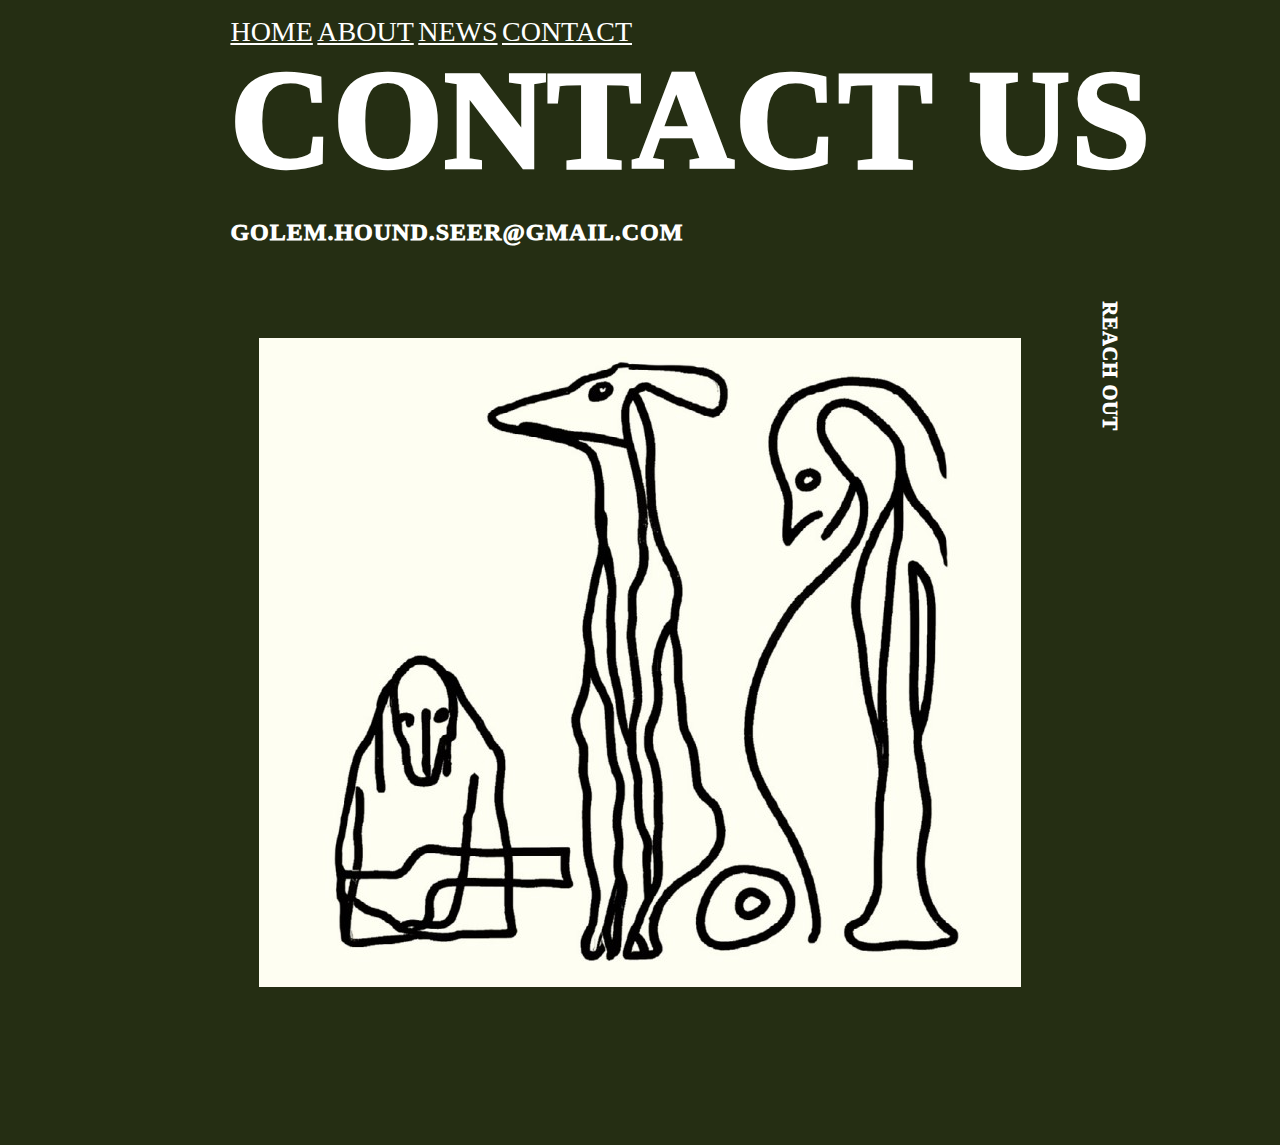
<file: contact/index.html>
<!DOCTYPE html>
<html>
<head>
  <title>The Golem, The Hound, The Seer: Contact</title>
  <link rel="stylesheet" type="text/css" href="assets/css/style.css">
</head>
<body>
  <div class="max-container">
    <!-- Navigation Bar -->
  <nav id="navbar">
    <div class="container">
      <ul>
        <li><a href="index.html">Home</a></li>
        <li><a href="#">About</a></li>
        <li><a href="#">News</a></li>
        <li><a href="*contact\index.html">Contact</a></li>
      </ul>
    </div>
  </nav>
  <!-- Main Header -->
  <header id="main-header">
  <div class="container">
    <h1>
      <span>Contact Us</span>
      <span class="subtitle-span">golem.hound.seer@gmail.com</span>
      <span class="special-span">Reach Out</span>
    </h1>
  </div>
</header>
  <!-- Image --> 
  <div class="image-container" contenteditable>
    <img src="images/main_cover.jpg" alt="Main Page Image">
  </div>
  </div>
  <!-- SVG --> 
  <svg xmlns="http://www.w3.org/2000/svg" version="1.1">
  <defs>
    <filter id="squiggly-0">
      <feTurbulence id="turbulence" baseFrequency="0.02" numOctaves="3" result="noise" seed="0"/>
      <feDisplacementMap id="displacement" in="SourceGraphic" in2="noise" scale="6" />
    </filter>
    <filter id="squiggly-1">
      <feTurbulence id="turbulence" baseFrequency="0.02" numOctaves="3" result="noise" seed="1"/>
    <feDisplacementMap in="SourceGraphic" in2="noise" scale="8" />
    </filter>
    
    <filter id="squiggly-2">
      <feTurbulence id="turbulence" baseFrequency="0.02" numOctaves="3" result="noise" seed="2"/>
    <feDisplacementMap in="SourceGraphic" in2="noise" scale="6" />
    </filter>
    <filter id="squiggly-3">
      <feTurbulence id="turbulence" baseFrequency="0.02" numOctaves="3" result="noise" seed="3"/>
<feDisplacementMap in="SourceGraphic" in2="noise" scale="8" />
   </filter>
    
    <filter id="squiggly-4">
      <feTurbulence id="turbulence" baseFrequency="0.02" numOctaves="3" result="noise" seed="4"/>
<feDisplacementMap in="SourceGraphic" in2="noise" scale="6" />
    </filter>
  </defs> 
</svg>
</body>
</html>
</file>
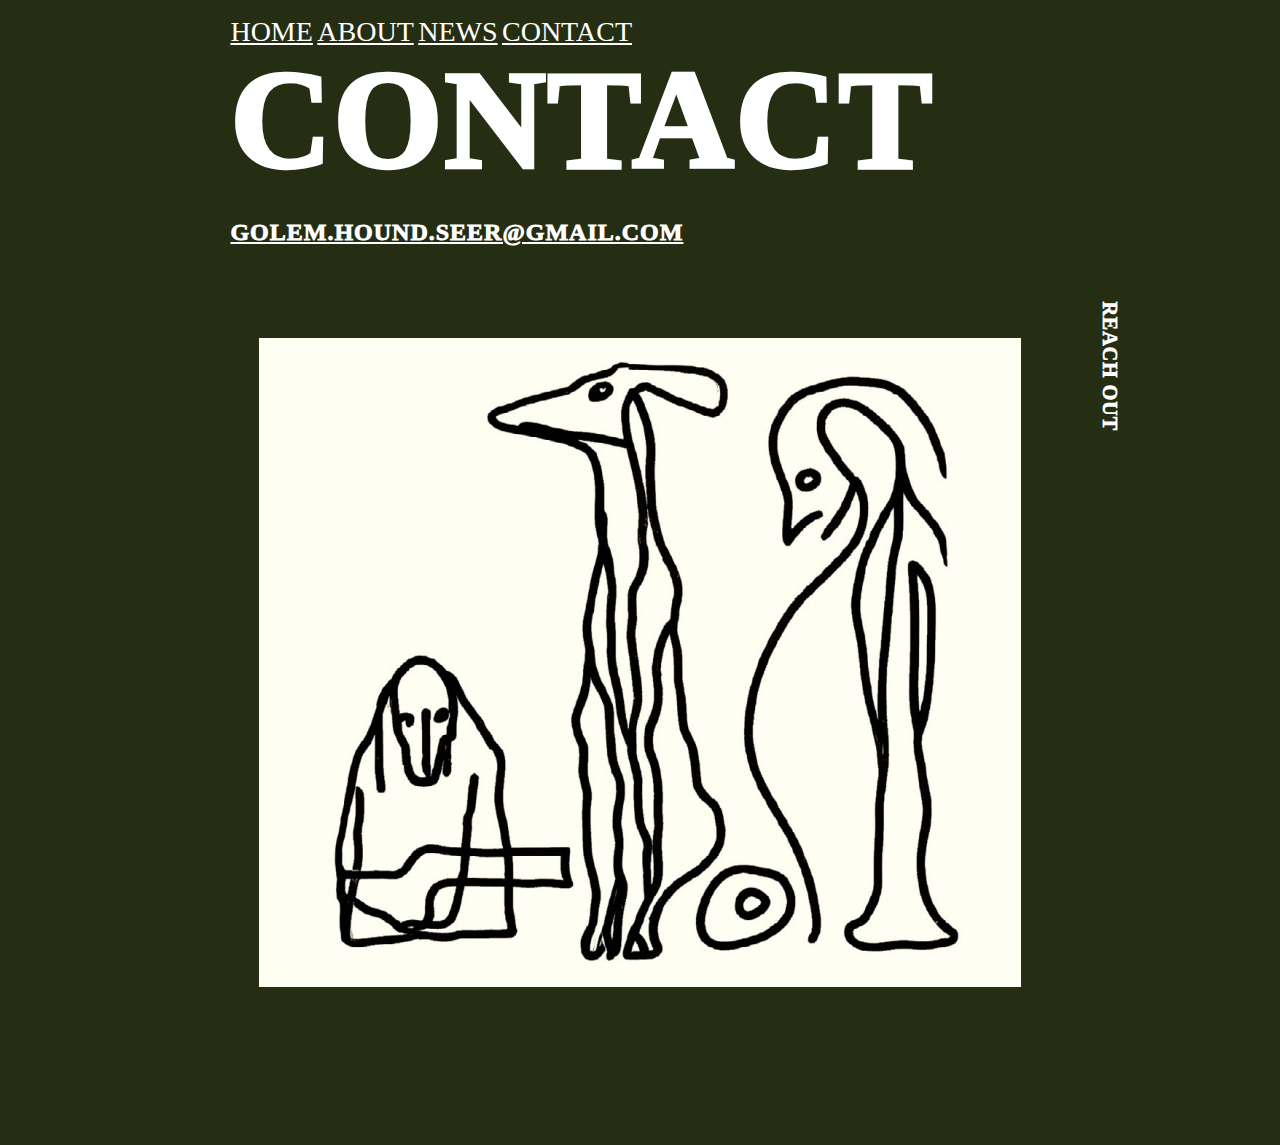
<file: contact/contact.html>
<!DOCTYPE html>
<html>
<head>
  <title>The Golem, The Hound, The Seer: Contact</title>
  <link rel="stylesheet" type="text/css" href="assets/css/style.css">
</head>
<body>
  <div class="max-container">
    <!-- Navigation Bar -->
  <nav id="navbar">
    <div class="container">
      <ul>
        <li><a href="../index.html">Home</a></li>
        <li><a href="../about/about.html">About</a></li>
        <li><a href="../news/news.html">News</a></li>
        <li><a href="contact.html">Contact</a></li>
      </ul>
    </div>
  </nav>
  <!-- Main Header -->
  <header id="main-header">
  <div class="container">
    <h1>
      <span>Contact</span>
      <span class="subtitle-span"><a href="mailto:golem.hound.seer@gmail.com" style="color: white;">golem.hound.seer@gmail.com</a></span>
      <span class="special-span">Reach Out</span>
    </h1>
  </div>
</header>
  <!-- Image --> 
  <div class="image-container" contenteditable>
    <img src="images/main_cover.jpg" alt="Main Page Image">
  </div>
  </div>
  <!-- SVG --> 
  <svg xmlns="http://www.w3.org/2000/svg" version="1.1">
  <defs>
    <filter id="squiggly-0">
      <feTurbulence id="turbulence" baseFrequency="0.02" numOctaves="3" result="noise" seed="0"/>
      <feDisplacementMap id="displacement" in="SourceGraphic" in2="noise" scale="6" />
    </filter>
    <filter id="squiggly-1">
      <feTurbulence id="turbulence" baseFrequency="0.02" numOctaves="3" result="noise" seed="1"/>
    <feDisplacementMap in="SourceGraphic" in2="noise" scale="8" />
    </filter>
    
    <filter id="squiggly-2">
      <feTurbulence id="turbulence" baseFrequency="0.02" numOctaves="3" result="noise" seed="2"/>
    <feDisplacementMap in="SourceGraphic" in2="noise" scale="6" />
    </filter>
    <filter id="squiggly-3">
      <feTurbulence id="turbulence" baseFrequency="0.02" numOctaves="3" result="noise" seed="3"/>
<feDisplacementMap in="SourceGraphic" in2="noise" scale="8" />
   </filter>
    
    <filter id="squiggly-4">
      <feTurbulence id="turbulence" baseFrequency="0.02" numOctaves="3" result="noise" seed="4"/>
<feDisplacementMap in="SourceGraphic" in2="noise" scale="6" />
    </filter>
  </defs> 
</svg>
</body>
</html>
</file>
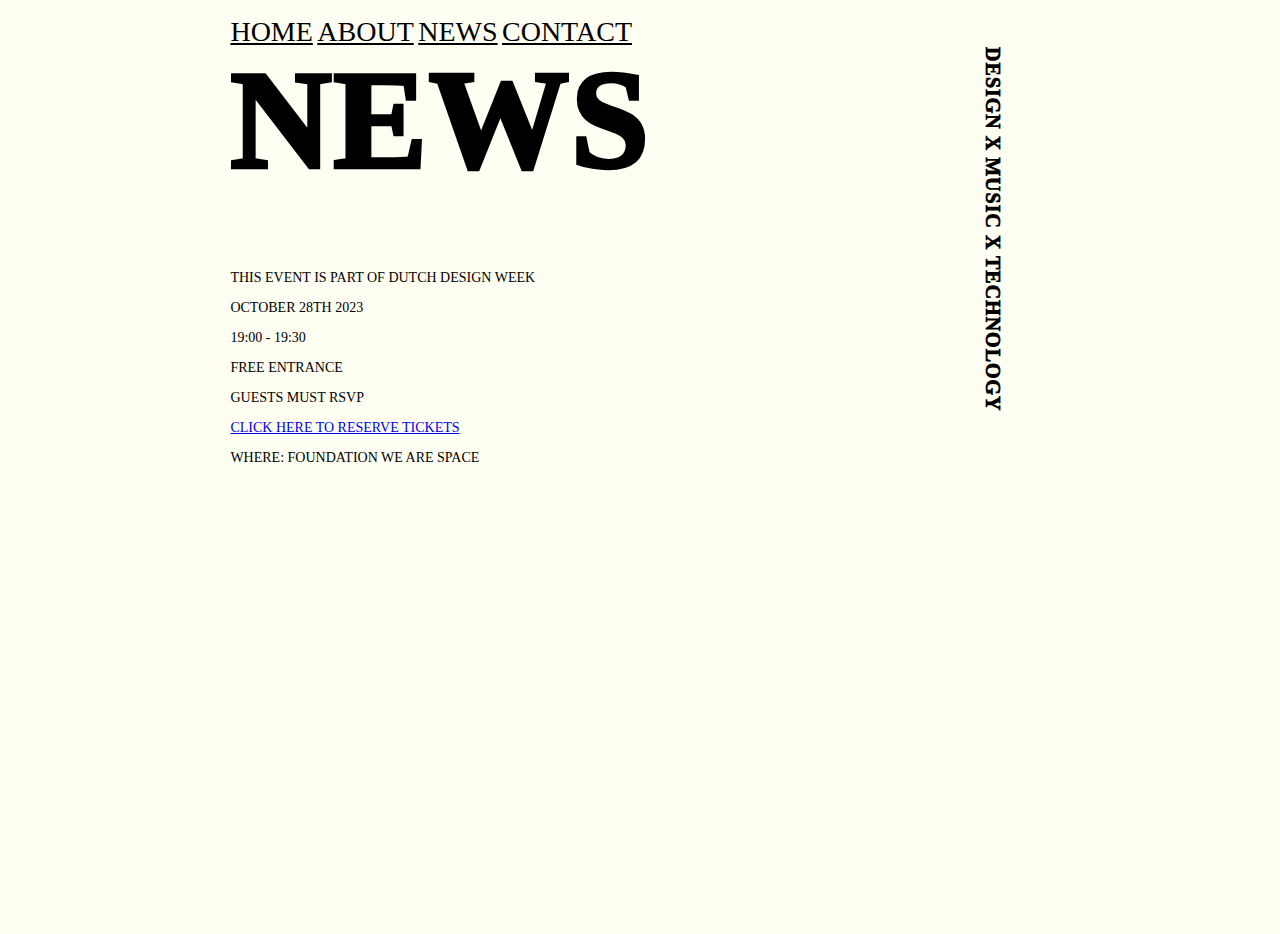
<file: news/news.html>
<!DOCTYPE html>
<html>
<head>
  <title>The Golem, The Hound, The Seer: News</title>
  <link rel="stylesheet" type="text/css" href="assets/css/style.css">
</head>
<body>
  <div class="max-container">
    <!-- Navigation Bar -->
  <nav id="navbar">
    <div class="container">
      <ul>
        <li><a href="../index.html">Home</a></li>
        <li><a href="../about/about.html">About</a></li>
        <li><a href="news.html">News</a></li>
        <li><a href="../contact/contact.html">Contact</a></li>
      </ul>
    </div>
  </nav>
  <!-- Main Header -->
  <header id="main-header">
  <div class="container">
    <h1>
      <span>News</span>
      <!-- <span class="subtitle-span">Coming soon...</span> -->
      <span class="special-span">Design X Music X Technology</span>
    </h1>
  </br>
    <!-- DIV Text about news --> 
    <div class="news-container" contenteditable>
      <p>
        This event is part of Dutch Design Week
      </p>
      <p>
        October 28th 2023
      </p>
      <p>
        19:00 - 19:30
      </p>
      <p>
        Free Entrance
      </p>
      <p>
        Guests must RSVP
      </p>
      <p>
        <a href="https://www.eventbrite.nl/e/tickets-the-golem-the-hound-the-seer-739276916157?aff=oddtdtcreator">Click here to reserve tickets</a>
      </p>
      <p>
        Where: Foundation We Are Space
      </p>
      <iframe src="https://www.google.com/maps/embed?pb=!1m18!1m12!1m3!1d70288.68949877039!2d5.401230301097656!3d51.49075048435148!2m3!1f0!2f0!3f0!3m2!1i1024!2i768!4f13.1!3m3!1m2!1s0x47c6d91e965ce5a5%3A0x3a8c0b78e70dff15!2sFoundation%20We%20Are!5e0!3m2!1sen!2snl!4v1696970748522!5m2!1sen!2snl" width="600" height="450" style="border:0;" allowfullscreen="" loading="lazy" referrerpolicy="no-referrer-when-downgrade"></iframe>
    </div>
  </div>


</header>
</div>
</body>
</html>
</file>
<file: contact/assets/css/style.css>
body {
    background-color: #252e13;
    font-family: 'Source Code Pro', Arial, Helvetica;
    margin: 0;
  }
  
  .max-container {
    max-width: 1024px;
    margin: auto;
  }
  
  .container {
    width: 80%;
    margin: 5vh auto;
    position: relative;
    margin-top: 0;
    margin-bottom: 0;
  
  }
  
  #navbar{
    text-align: auto;
  }
  
  #navbar ul {
    padding: 0;
    list-style: none;
  }
  
  #navbar li {
    display: inline-flex;
  }
  
  #navbar a {
    font-family: 'Source Code Pro';
    color: white;
    text-transform: uppercase;
    font-size: 28px;
  }
  
  #main-header {
    font-family: 'Source Code Pro';
    color: white;
    text-align: left;
    text-transform: uppercase;
    font-size: 70px;
    display: flex;
    flex-wrap: wrap;
    /* flex-direction: column; */
  }
  
  #main-header h1 {
    margin: 0;
    padding: 0;
    font-weight: 1000;
    letter-spacing: 2px;
    /* word-spacing: -40px;  */
    line-height: 0.8em; 
    /* line-height: 1.2em; */
  }
  
  #main-header h1 span {
    /* display: inline-block; */
    display: block;
    white-space: nowrap;
  }
  
  
  #main-header h1 span.special-span {
    position: absolute;
    transform-origin: top-right;
    font-size: 20px;
    letter-spacing: 1px;
    word-spacing:  0px;
    top:0;
    right:0;
    transform: rotate(90deg) translateY(-112%) translateX(190%);
  }  
  
  #main-header h1 span.subtitle-span {   /* Need to configue; */
    position: center;
    font-size: 24px;
    letter-spacing: 1px;
    word-spacing:  0px;
    top:0;
    right:0;
  }  
  
  .image-container {
    text-align: center;
    margin-top: 50px;
  }
  
  .image-container img {
    max-width: 100%;
    height: auto;
  }
  
  .image-container {
    -webkit-animation: squiggly-anim 0.34s linear infinite;
            animation: squiggly-anim 0.34s linear infinite;
  }
  
  @keyframes squiggly-anim {
    0% {
      filter: url("#squiggly-0");
    }
    25% {
      filter: url("#squiggly-1");
    }
    50% {
      filter: url("#squiggly-2");
    }
    75% {
      filter: url("#squiggly-3");
    }
    100% {
      filter: url("#squiggly-4");
    }
  }
  
  /* Add a media query for screens with a maximum width of 600px (adjust the value as needed) */
  @media screen and (max-width: 600px) {
    .container {
      width: 100%; /* Adjust the container width to fill the entire viewport */
    }
  
    #navbar {
      text-align: center; /* Center align the navigation links */
    }
  
    #navbar a {
      font-size: 24px; /* Adjust the font size of navigation links */
    }
  
    #main-header {
      text-align: center; /* Center align the main header */
    }
  
    #main-header h1 {
      font-size: 48px; /* Adjust the font size for smaller screens */
      line-height: 1.2em; /* Adjust the line height for better readability */
      /* word-spacing: 10px; */ /* Reset the word spacing */
    }
  
    #main-header h1 span.special-span {
      display: none; /* Hide the special span element on smaller screens */
    }
  
    .image-container {
      margin-top: 30px; /* Adjust the margin for smaller screens */
    }
  }
  
  @media screen and (max-width: 480px) {
    #main-header h1 {
      /* word-spacing: 10px; */ /* Adjust the value to your liking */
    }
  }
</file>
<file: news/assets/css/style.css>
body {
    background-color: #FFFEF2;
    font-family: 'Source Code Pro', Arial, Helvetica;
    margin: 0;
  }
  
  .max-container {
    max-width: 1024px;
    margin: auto;
  }
  
  .container {
    width: 80%;
    margin: 5vh auto;
    position: relative;
    margin-top: 0;
    margin-bottom: 0;
  
  }
  
  #navbar{
    text-align: auto;
  }
  
  #navbar ul {
    padding: 0;
    list-style: none;
  }
  
  #navbar li {
    display: inline-flex;
  }
  
  #navbar a {
    font-family: 'Source Code Pro';
    color: black;
    text-transform: uppercase;
    font-size: 28px;
  }
  
  #main-header {
    font-family: 'Source Code Pro';
    color: black;
    text-align: left;
    text-transform: uppercase;
    font-size: 70px;
    display: flex;
    flex-wrap: wrap;
    /* flex-direction: column; */
  }
  
  #main-header h1 {
    margin: 0;
    padding: 0;
    font-weight: 1000;
    letter-spacing: 2px;
    /* word-spacing: -40px;  */
    line-height: 0.8em; 
    /* line-height: 1.2em; */
  }
  
  #main-header h1 span {
    /* display: inline-block; */
    display: block;
    white-space: nowrap;
  }
  
  
  #main-header h1 span.special-span {
    position: absolute;
    transform-origin: top-right;
    font-size: 20px;
    letter-spacing: 1px;
    word-spacing:  0px;
    top:0;
    right:0;
    transform: rotate(90deg) translateY(-112%) translateX(30%);
  }                                         /* x original 190*/                     
  
  #main-header h1 span.subtitle-span {   /* Need to configue; */
    position: center;
    font-size: 24px;
    letter-spacing: 1px;
    word-spacing:  0px;
    top:0;
    right:0;
  }
  
  .news-container {
    font-family: 'Source Code Pro';
    color: black;
    text-transform: uppercase;
    font-size: 14px;
  }
  
  .news-container p {
    font-size: 14px;
  }


  .image-container {
    text-align: center;
    margin-top: 50px;
  }
  
  .image-container img {
    max-width: 100%;
    height: auto;
  }
  
  
  
  /* Add a media query for screens with a maximum width of 600px (adjust the value as needed) */
  @media screen and (max-width: 600px) {
    .container {
      width: 100%; /* Adjust the container width to fill the entire viewport */
    }
  
    #navbar {
      text-align: center; /* Center align the navigation links */
    }
  
    #navbar a {
      font-size: 24px; /* Adjust the font size of navigation links */
    }
  
    #main-header {
      text-align: center; /* Center align the main header */
    }
  
    #main-header h1 {
      font-size: 48px; /* Adjust the font size for smaller screens */
      line-height: 1.2em; /* Adjust the line height for better readability */
      /* word-spacing: 10px; */ /* Reset the word spacing */
    }
  
    #main-header h1 span.special-span {
      display: none; /* Hide the special span element on smaller screens */
    }
  
    .image-container {
      margin-top: 30px; /* Adjust the margin for smaller screens */
    }
  }
  
  @media screen and (max-width: 480px) {
    #main-header h1 {
      /* word-spacing: 10px; */ /* Adjust the value to your liking */
    }
  }
</file>
